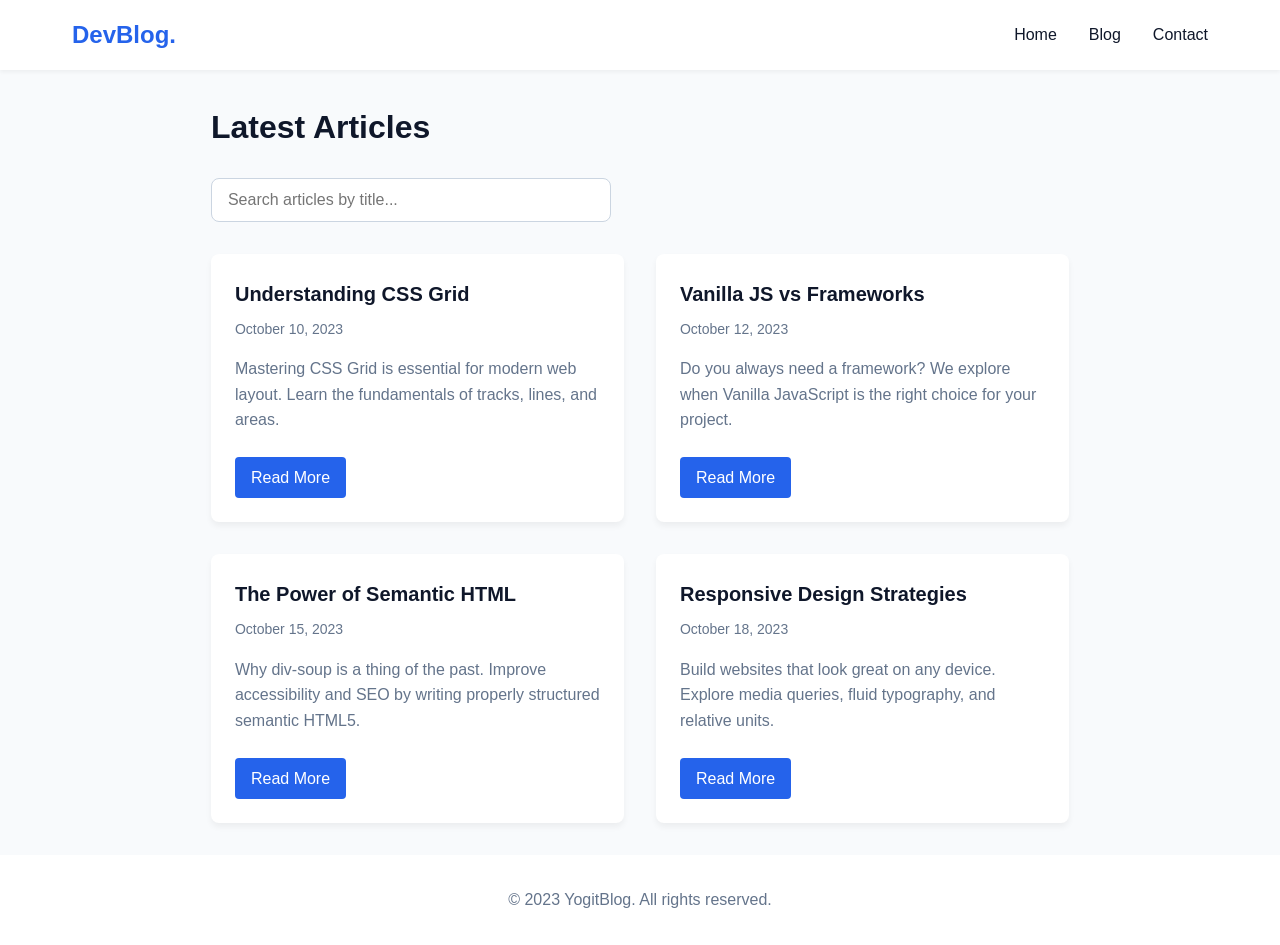
<file: index.html>
<!DOCTYPE html>
<html lang="en">
<head>
    <meta charset="UTF-8">
    <meta name="viewport" content="width=device-width, initial-scale=1.0">
    <title>YogitBlog | Home</title>
    <link rel="stylesheet" href="style.css">
</head>
<body>
    <header class="navbar">
        <div class="nav-container">
            <a href="index.html" class="logo">DevBlog.</a>
            <button class="hamburger" id="hamburger">☰</button>
            <ul class="nav-links" id="nav-links">
                <li><a href="index.html">Home</a></li>
                <li><a href="index.html">Blog</a></li>
                <li><a href="#">Contact</a></li>
            </ul>
        </div>
    </header>

    <main class="container">
        <h1 class="section-title">Latest Articles</h1>
        
        <div class="search-container">
            <input type="text" id="search-input" class="search-input" placeholder="Search articles by title...">
        </div>

        <section class="blog-grid" id="blog-grid">
            <article class="post-card">
                <h3 class="post-title">Understanding CSS Grid</h3>
                <p class="post-date">October 10, 2023</p>
                <p class="post-excerpt">Mastering CSS Grid is essential for modern web layout. Learn the fundamentals of tracks, lines, and areas.</p>
                <a href="blog1.html" class="read-more-btn">Read More</a>
            </article>

            <article class="post-card">
                <h3 class="post-title">Vanilla JS vs Frameworks</h3>
                <p class="post-date">October 12, 2023</p>
                <p class="post-excerpt">Do you always need a framework? We explore when Vanilla JavaScript is the right choice for your project.</p>
                <a href="blog2.html" class="read-more-btn">Read More</a>
            </article>

            <article class="post-card">
                <h3 class="post-title">The Power of Semantic HTML</h3>
                <p class="post-date">October 15, 2023</p>
                <p class="post-excerpt">Why div-soup is a thing of the past. Improve accessibility and SEO by writing properly structured semantic HTML5.</p>
                <a href="blog3.html" class="read-more-btn">Read More</a>
            </article>

            <article class="post-card">
                <h3 class="post-title">Responsive Design Strategies</h3>
                <p class="post-date">October 18, 2023</p>
                <p class="post-excerpt">Build websites that look great on any device. Explore media queries, fluid typography, and relative units.</p>
                <a href="blog4.html" class="read-more-btn">Read More</a>
            </article>
        </section>
    </main>

    <footer>
        <p>&copy; 2023 YogitBlog. All rights reserved.</p>
    </footer>

    <script src="script.js"></script>
</body>
</html>
</file>
<file: style.css>
/* --- Base Reset & Variables --- */
:root {
  --primary-color: #2563eb;
  --primary-hover: #1d4ed8;
  --bg-color: #f8fafc;
  --text-main: #0f172a;
  --text-muted: #64748b;
  --card-bg: #ffffff;
  --border-radius: 8px;
  --transition: all 0.3s ease;
}

* {
  margin: 0;
  padding: 0;
  box-sizing: border-box;
}

body {
  font-family: 'Segoe UI', Roboto, Helvetica, Arial, sans-serif;
  background-color: var(--bg-color);
  color: var(--text-main);
  line-height: 1.6;
  display: flex;
  flex-direction: column;
  min-height: 100vh;
}

/* --- Navigation --- */
.navbar {
  background-color: var(--card-bg);
  box-shadow: 0 2px 4px rgba(0,0,0,0.05);
  position: sticky;
  top: 0;
  z-index: 100;
}

.nav-container {
  max-width: 1200px;
  margin: 0 auto;
  padding: 1rem 2rem;
  display: flex;
  justify-content: space-between;
  align-items: center;
}

.logo {
  font-size: 1.5rem;
  font-weight: 700;
  color: var(--primary-color);
  text-decoration: none;
}

.nav-links {
  display: flex;
  gap: 2rem;
  list-style: none;
}

.nav-links a {
  text-decoration: none;
  color: var(--text-main);
  font-weight: 500;
  transition: var(--transition);
}

.nav-links a:hover {
  color: var(--primary-color);
}

.hamburger {
  display: none;
  cursor: pointer;
  border: none;
  background: transparent;
  font-size: 1.5rem;
}

/* --- Layout & Typography --- */
.container {
  max-width: 1200px;
  margin: 2rem auto;
  padding: 0 2rem;
  flex: 1;
}

.section-title {
  font-size: 2rem;
  margin-bottom: 1.5rem;
  color: var(--text-main);
}

/* --- Search Bar --- */
.search-container {
  margin-bottom: 2rem;
}

.search-input {
  width: 100%;
  max-width: 400px;
  padding: 0.75rem 1rem;
  border: 1px solid #cbd5e1;
  border-radius: var(--border-radius);
  font-size: 1rem;
  outline: none;
  transition: var(--transition);
}

.search-input:focus {
  border-color: var(--primary-color);
  box-shadow: 0 0 0 3px rgba(37, 99, 235, 0.1);
}

/* --- Blog Grid & Cards --- */
.blog-grid {
  display: grid;
  grid-template-columns: repeat(auto-fill, minmax(300px, 1fr));
  gap: 2rem;
}

.post-card {
  background: var(--card-bg);
  border-radius: var(--border-radius);
  padding: 1.5rem;
  box-shadow: 0 4px 6px rgba(0,0,0,0.05);
  display: flex;
  flex-direction: column;
  transition: var(--transition);
}

.post-card:hover {
  transform: translateY(-5px);
  box-shadow: 0 10px 15px rgba(0,0,0,0.1);
}

.post-title {
  font-size: 1.25rem;
  margin-bottom: 0.5rem;
}

.post-date {
  font-size: 0.875rem;
  color: var(--text-muted);
  margin-bottom: 1rem;
}

.post-excerpt {
  color: var(--text-muted);
  margin-bottom: 1.5rem;
  flex-grow: 1;
}

.read-more-btn {
  align-self: flex-start;
  background-color: var(--primary-color);
  color: white;
  padding: 0.5rem 1rem;
  text-decoration: none;
  border-radius: 4px;
  font-weight: 500;
  transition: var(--transition);
}

.read-more-btn:hover {
  background-color: var(--primary-hover);
}

/* --- Individual Blog Detail Page --- */
.blog-detail {
  max-width: 800px;
  margin: 0 auto;
  background: var(--card-bg);
  padding: 2rem;
  border-radius: var(--border-radius);
  box-shadow: 0 4px 6px rgba(0,0,0,0.05);
}

.back-link {
  display: inline-block;
  margin-bottom: 1.5rem;
  color: var(--primary-color);
  text-decoration: none;
  font-weight: 500;
}

.back-link:hover {
  text-decoration: underline;
}

.blog-detail-img {
  width: 100%;
  height: auto;
  border-radius: var(--border-radius);
  margin-bottom: 2rem;
  aspect-ratio: 16/9;
  object-fit: cover;
}

.blog-detail h1 {
  font-size: 2.5rem;
  margin-bottom: 0.5rem;
}

.blog-detail .post-date {
  margin-bottom: 2rem;
  border-bottom: 1px solid #e2e8f0;
  padding-bottom: 1rem;
}

.blog-content p {
  margin-bottom: 1.5rem;
  color: #334155;
  font-size: 1.1rem;
}

/* --- Footer --- */
footer {
  text-align: center;
  padding: 2rem;
  background-color: var(--card-bg);
  color: var(--text-muted);
  margin-top: auto;
}

/* --- Responsive Design --- */
@media (max-width: 768px) {
  .hamburger {
    display: block;
  }
  
  .nav-links {
    display: none;
    flex-direction: column;
    position: absolute;
    top: 100%;
    left: 0;
    width: 100%;
    background-color: var(--card-bg);
    padding: 1rem 2rem;
    box-shadow: 0 4px 6px rgba(0,0,0,0.05);
  }
  
  .nav-links.active {
    display: flex;
  }

  .blog-detail h1 {
    font-size: 2rem;
  }
}
</file>
